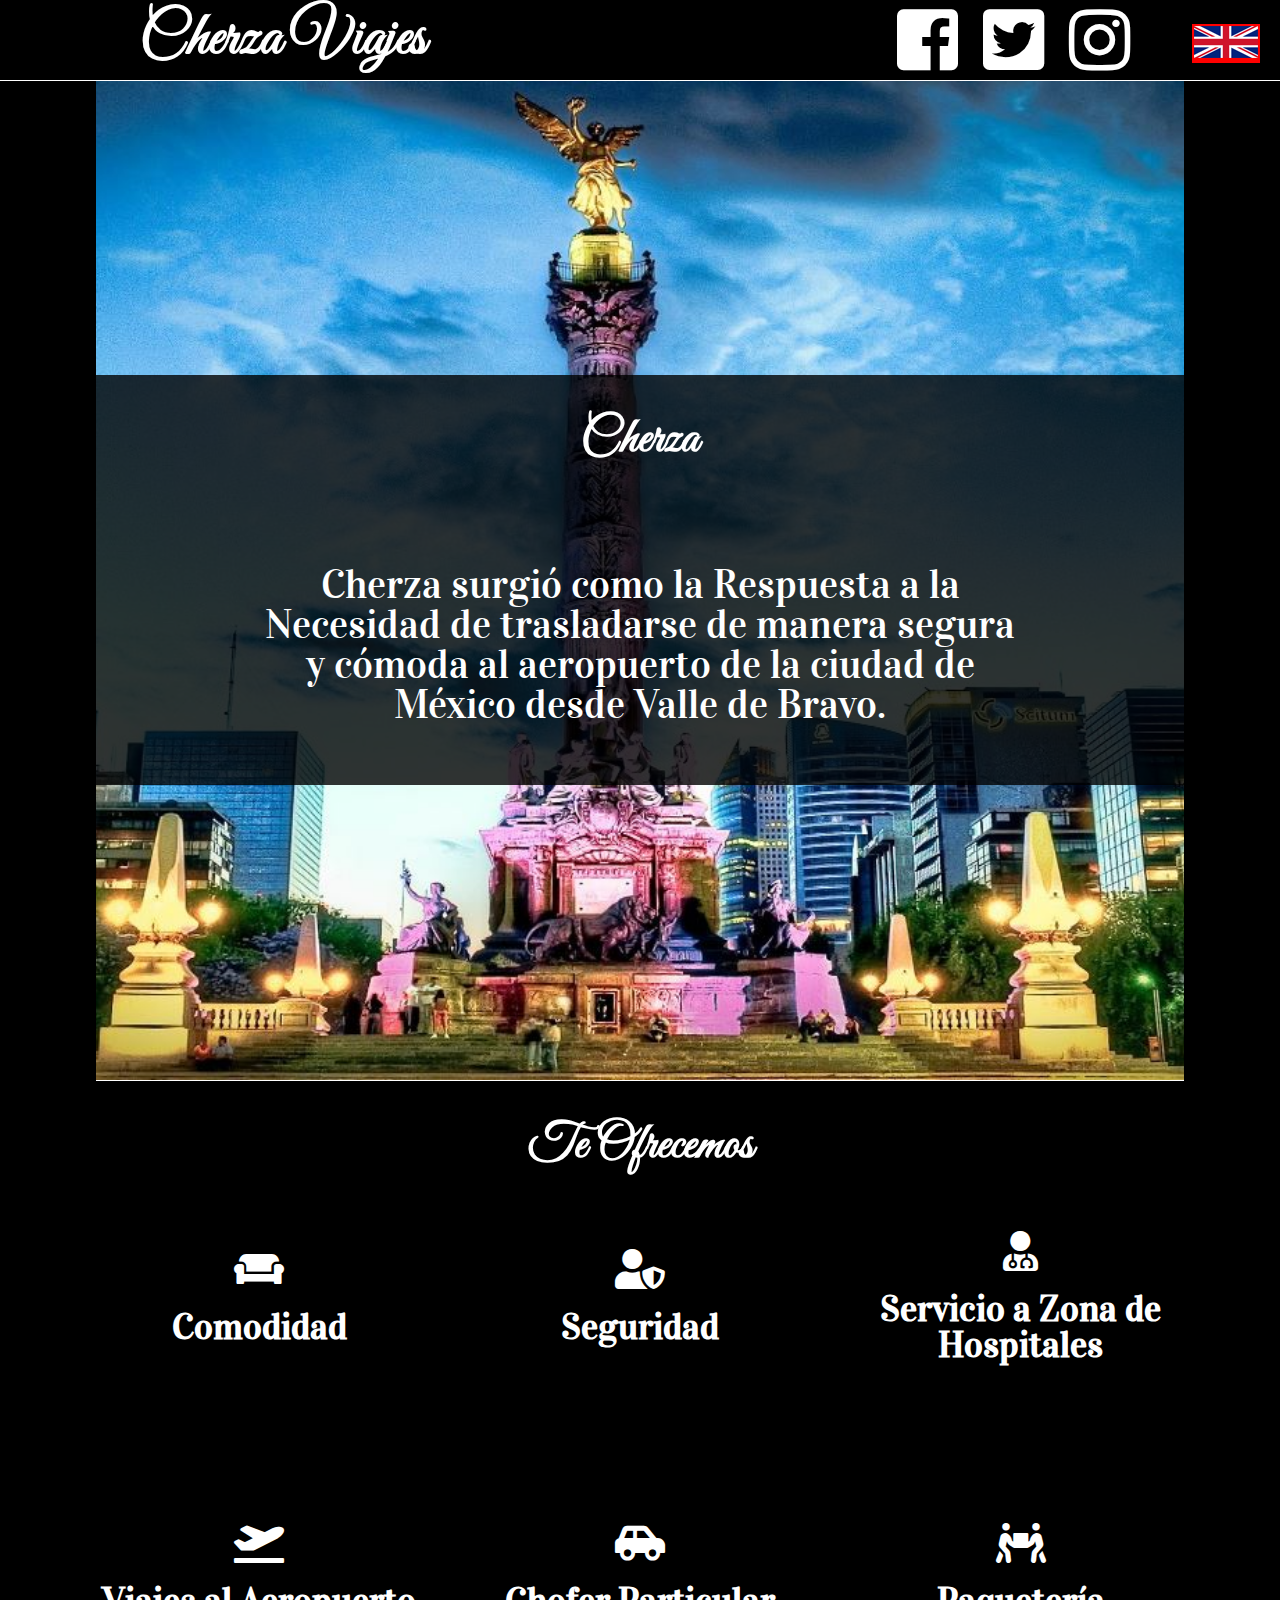
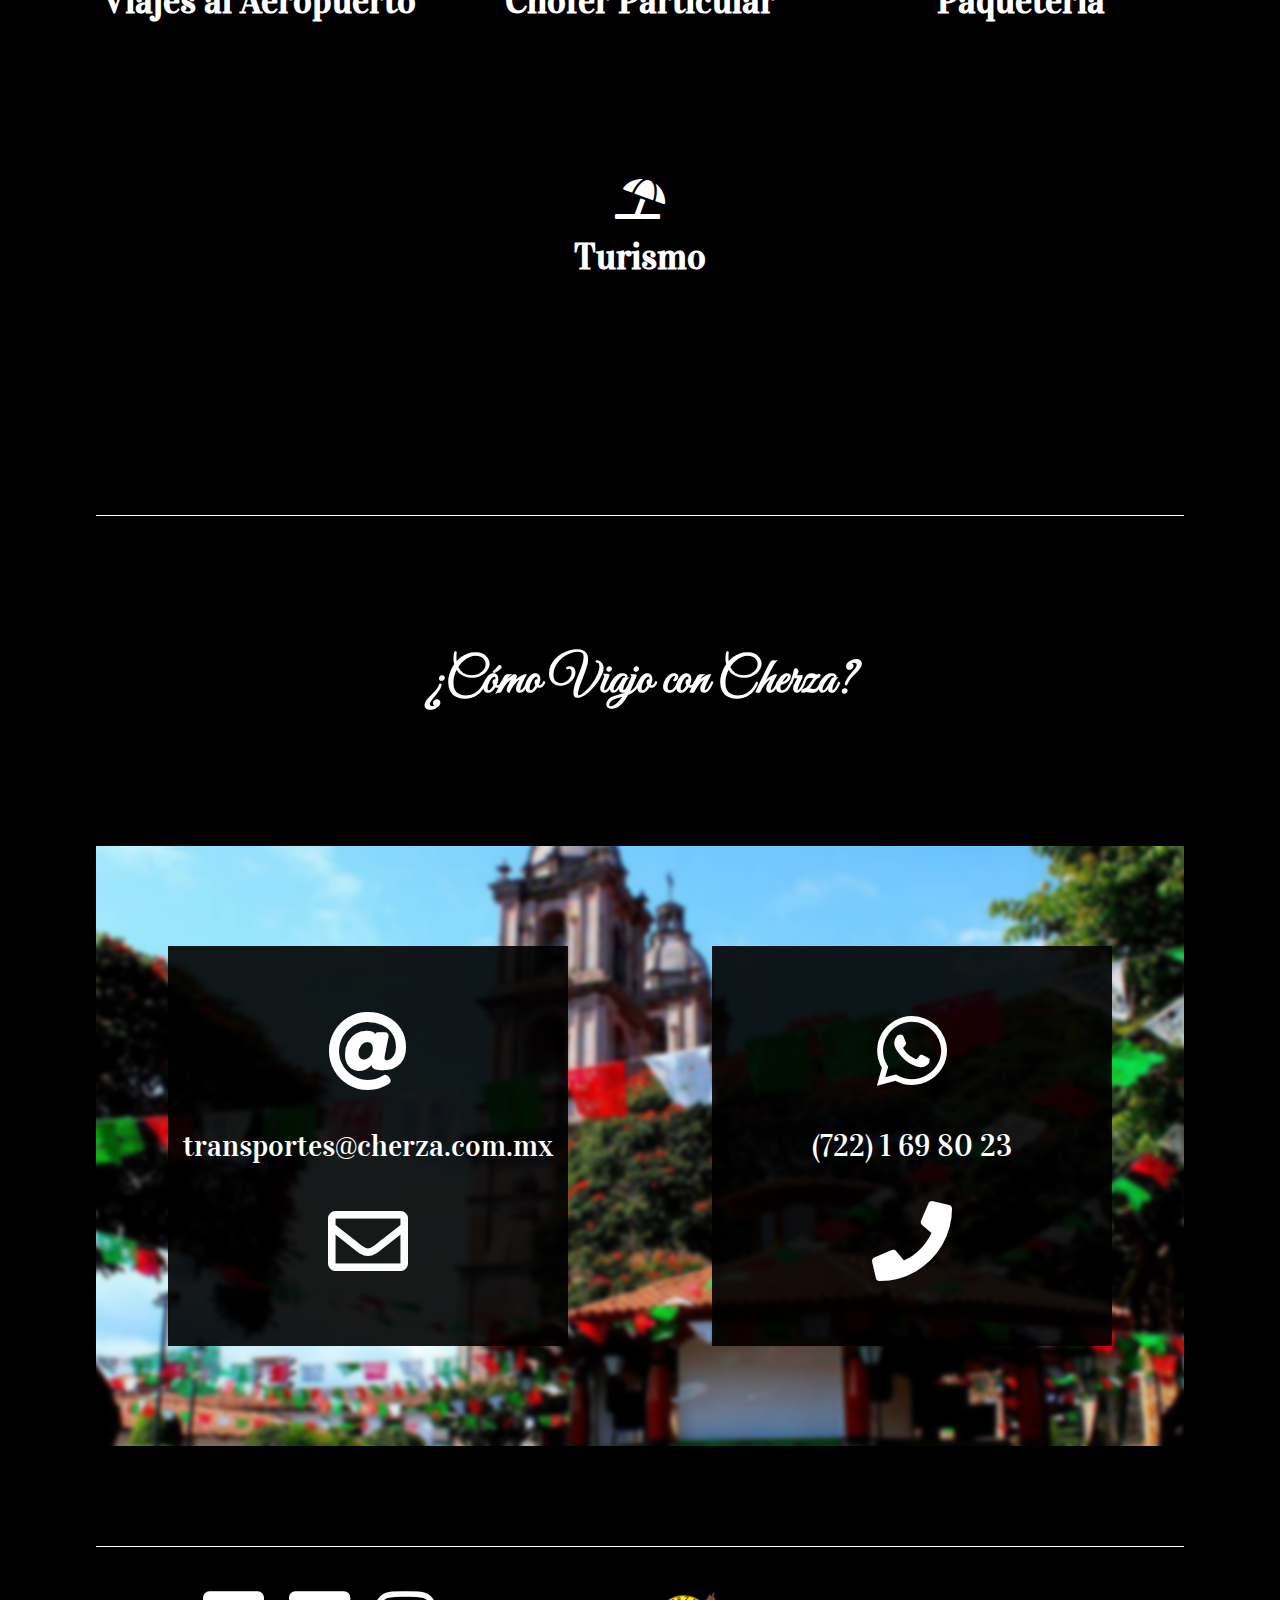
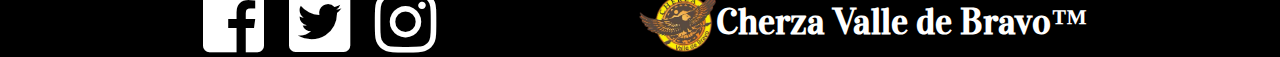
<file: index.html>
<!DOCTYPE html>
<html lang="es">

<head>
  <meta charset="utf-8">
  <meta name="viewport" content="width=device-width, initial-scale=1" />
  <title>Cherza Viajes Valle de Bravo </title>
  <link href="./media/image/favicon.ico" type="image/png" rel="icon" />
  <link href="./media/css/reset.css" rel="stylesheet" type="text/css" />
  <link href="./media/css/all.css" rel="stylesheet">
  <link href="./media/css/index.css" rel="stylesheet" type="text/css" />
  <link href="https://fonts.googleapis.com/css?family=Great+Vibes|Vidaloka" rel="stylesheet">
</head>


<body>
  <!-- NAVIGATION BAR FIXED TOP -->
  <div id="bar">
    <div>
      <h2> Cherza Viajes</h2>
    </div>
    <!-- <div>
          <h1>Cherza Viajes</h1>
        </div> -->
    <nav>
      <a href="https://urlgeni.us/facebook/cherza" target="_blank"><i class="fab fa-facebook-square"></i></a>
      <a href="https://urlgeni.us/twitter/cherza" target="_blank"><i class="fab fa-twitter-square"></i></a>
      <a href="https://urlgeni.us/instagram/cherza" target="_blank"><i class="fab fa-instagram"></i></a>
    </nav>
  </div>

  <!-- LANDING PAGE, IMAGE SLIDESHOW -->
  <!-- <header class="centrado">
        <img src='./media/image/centro-valle2.jpg' alt="cherza Valle de Bravo" />
      </header> -->
  <div id="multilingual">
    <a href="./en.html" hreflang="en" lang="en">  <img src="./media/image/english-version.png" alt ="English Flag" title ="English Version"/><span></span></a>
  </div>
  <!-- WHO WE ARE -->
  <main class="centrado">
    <div>
      <h1>Cherza</h1>
      <p>
        Cherza surgió como la Respuesta a la Necesidad de trasladarse de manera segura y cómoda al aeropuerto de la ciudad de México desde Valle de Bravo.
      </p>
    </div>
  </main>

  <!-- PRODUCT, WHY US, WHAT WE OFFER -->
  <section class="centrado">
    <div>
      <h1>Te Ofrecemos</h1>
    </div>

    <div class="infopack">
      <div class="infobox">
        <div class="selector">
          <i class="fas fa-couch"></i>
          <h2>Comodidad</h2>
        </div>
        <p>
          Te ofrecemos vehículos espaciosos, limpios y con aire acondicionado, para hacer que tu viaje sea confortable: Tenemos vehículos para 4, 7 y 14 personas (contamos con asientos para bebé).
        </p>
      </div>
      <div class="infobox">
        <div class="selector">
          <i class="fas fa-user-shield"></i>
          <h2>Seguridad</h2>
        </div>
        <p>
          Nuestros conductores están avalados por Cherza para que tu única preocupación sea disfrutar el viaje.<br /> Todas las unidades reciben servicios continuamente para garantizar tu seguridad.
        </p>
      </div>
      <div class="infobox">
        <div class="selector">
          <i class="fas fa-user-md"></i>
          <h2>Servicio a Zona de Hospitales</h2>
        </div>
        <p>
          Garantizandote llegar a tiempo a todas tus citas médicas (pregunta por nuestros descuentos).
        </p>
      </div>
    </div>

    <div class="infopack">

      <div class="infobox">
        <div class="selector">
          <i class="fas fa-plane-departure"></i>
          <h2>Viajes al Aeropuerto</h2>
        </div>
        <p>
          <em>Trasladarte desde donde te encuentres al Aeropuerto (CDMX o Toluca) ya es posible con Cherza!</em><br /><br /> *También tenemos servicio a toda la república.
        </p>
      </div>
      <div class="infobox">
        <div class="selector">
          <i class="fas fa-car-side"></i>
          <h2>Chofer Particular</h2>
        </div>
        <p>
          Te llevamos de compras, de paseo, conciertos o a realizar algún trámite en tu própio vehículo, para que disfrutes tus actividades sin preocuparte por manejar.
        </p>
      </div>
      <div class="infobox fila">
        <div class="selector">
          <i class="fas fa-people-carry"></i>
          <h2>Paquetería</h2>
        </div>
        <p>
          Llevamos tus envíos y garantizamos la entrega a la hora acordada en perfectas condiciones.<br /> *Incluye Obras de Arte y artículos frágiles.
        </p>
      </div>
    </div>

    <div class="infopack" id="holydays">
      <div class="infobox fila">
        <div class="selector">
          <i class="fas fa-umbrella-beach"></i>
          <h2>Turismo</h2>
        </div>
        <p>
          Si deseas viajar con amigos y familiares por toda la república Mexicana, Cherza te lleva.
        </p>
      </div>
    </div>
  </section>

  <!-- CONTACT -->
  <footer>
    <h1>¿Cómo Viajo con Cherza?</h1>

    <div id="footah" class="centrado">
      <!-- EMAIL -->
      <div>
        <i class="fas fa-at"></i>
        <a href="mailto:transportes@cherza.com.mx?subject=Cotizacion%20Viaje">transportes@cherza.com.mx</a>
        <i class="far fa-envelope segundo"></i>
      </div>
      <!-- TELEFONO -->
      <div>
        <i class="fab fa-whatsapp"></i>
        <a href="tel: +52 722 1 69 80 23"> (722) 1 69 80 23</a>
        <i class="fas fa-phone segundo"></i>
      </div>
    </div>

    <div id="last-part" class="centrado">

      <nav>
        <a href="https://urlgeni.us/facebook/cherza" target="_blank"><i class="fab fa-facebook-square"></i></a>
        <a href="https://urlgeni.us/twitter/cherza" target="_blank"><i class="fab fa-twitter-square"></i></a>
        <a href="https://urlgeni.us/instagram/cherza" target="_blank"><i class="fab fa-instagram"></i></a>
      </nav>
      <div>
        <img src="./media/image/cherza-logo.png" alt="logo cherza Valle de Bravo" />
        <h2>Cherza Valle de Bravo&trade;</h2>
      </div>
    </div>
  </footer>

  <script src="https://ajax.googleapis.com/ajax/libs/jquery/3.3.1/jquery.min.js"></script>
  <script src='./media/js/index.js'></script>
</body>

</html>
</file>
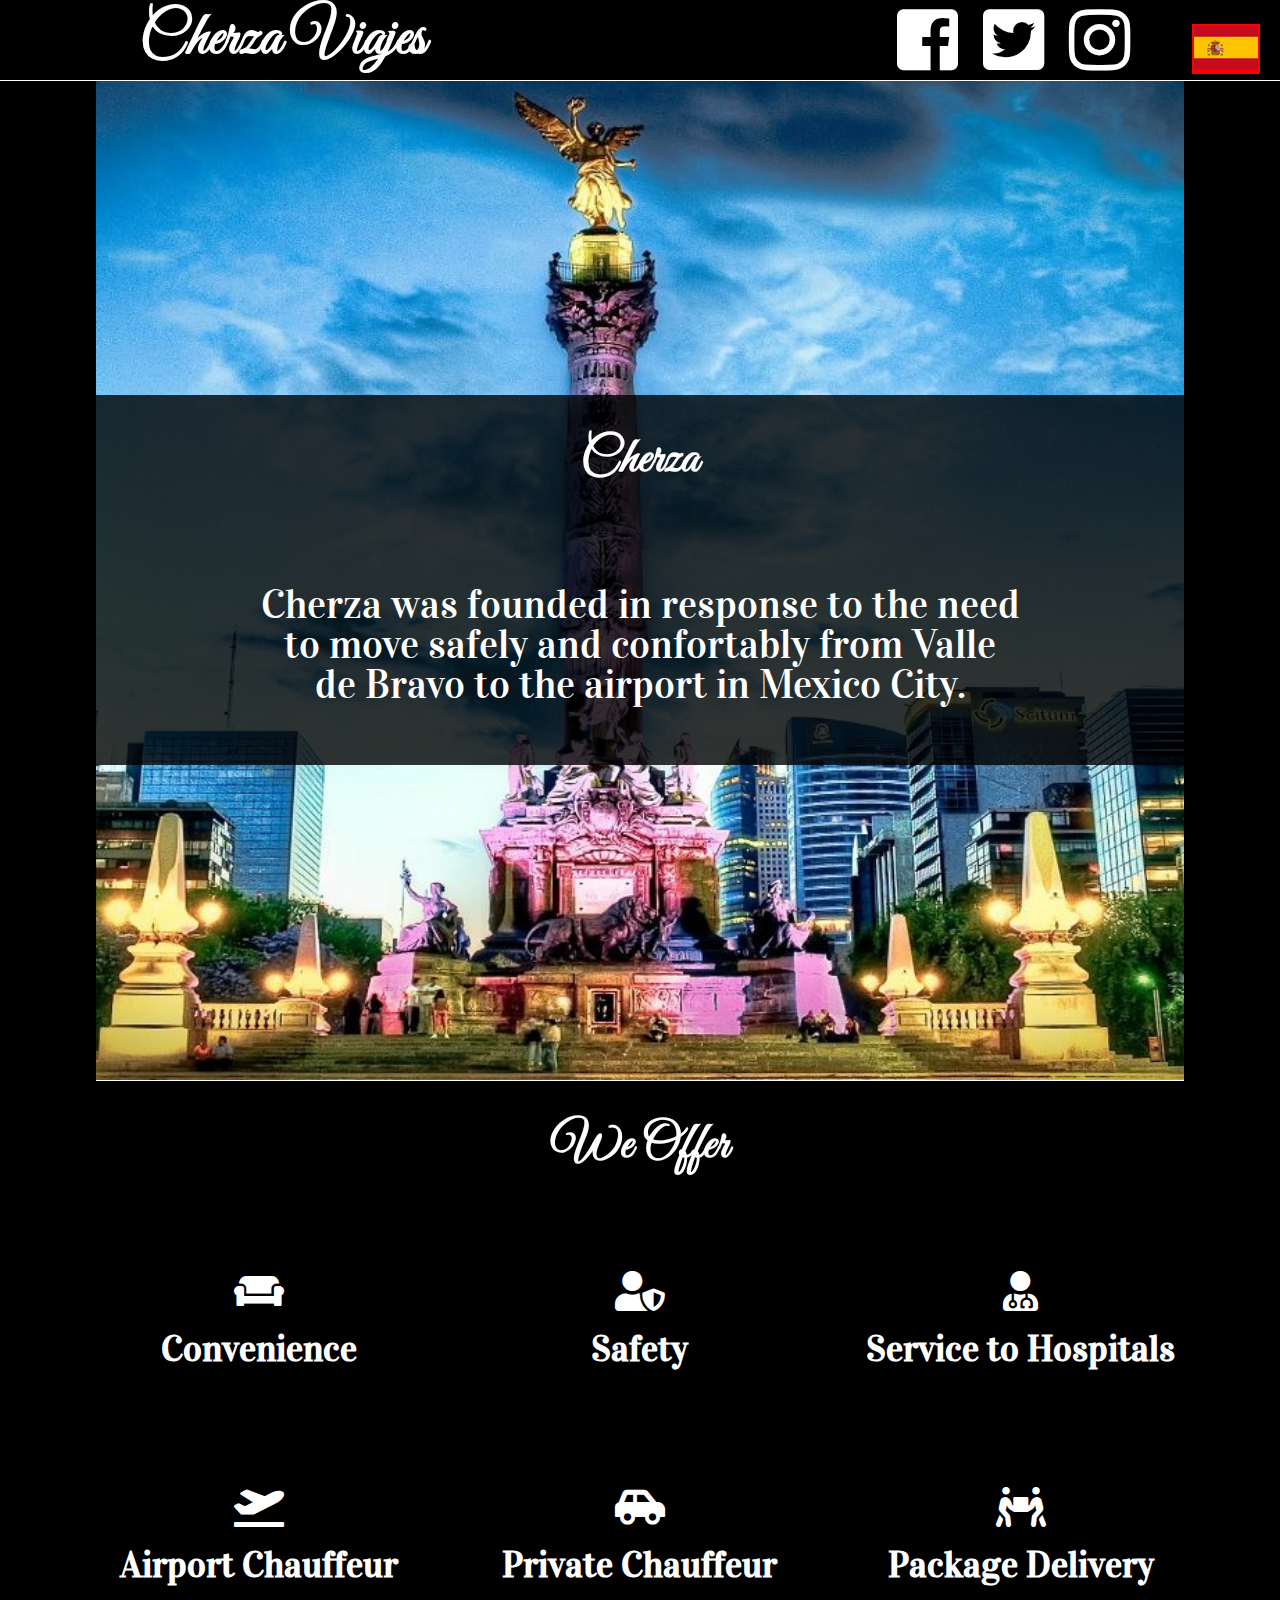
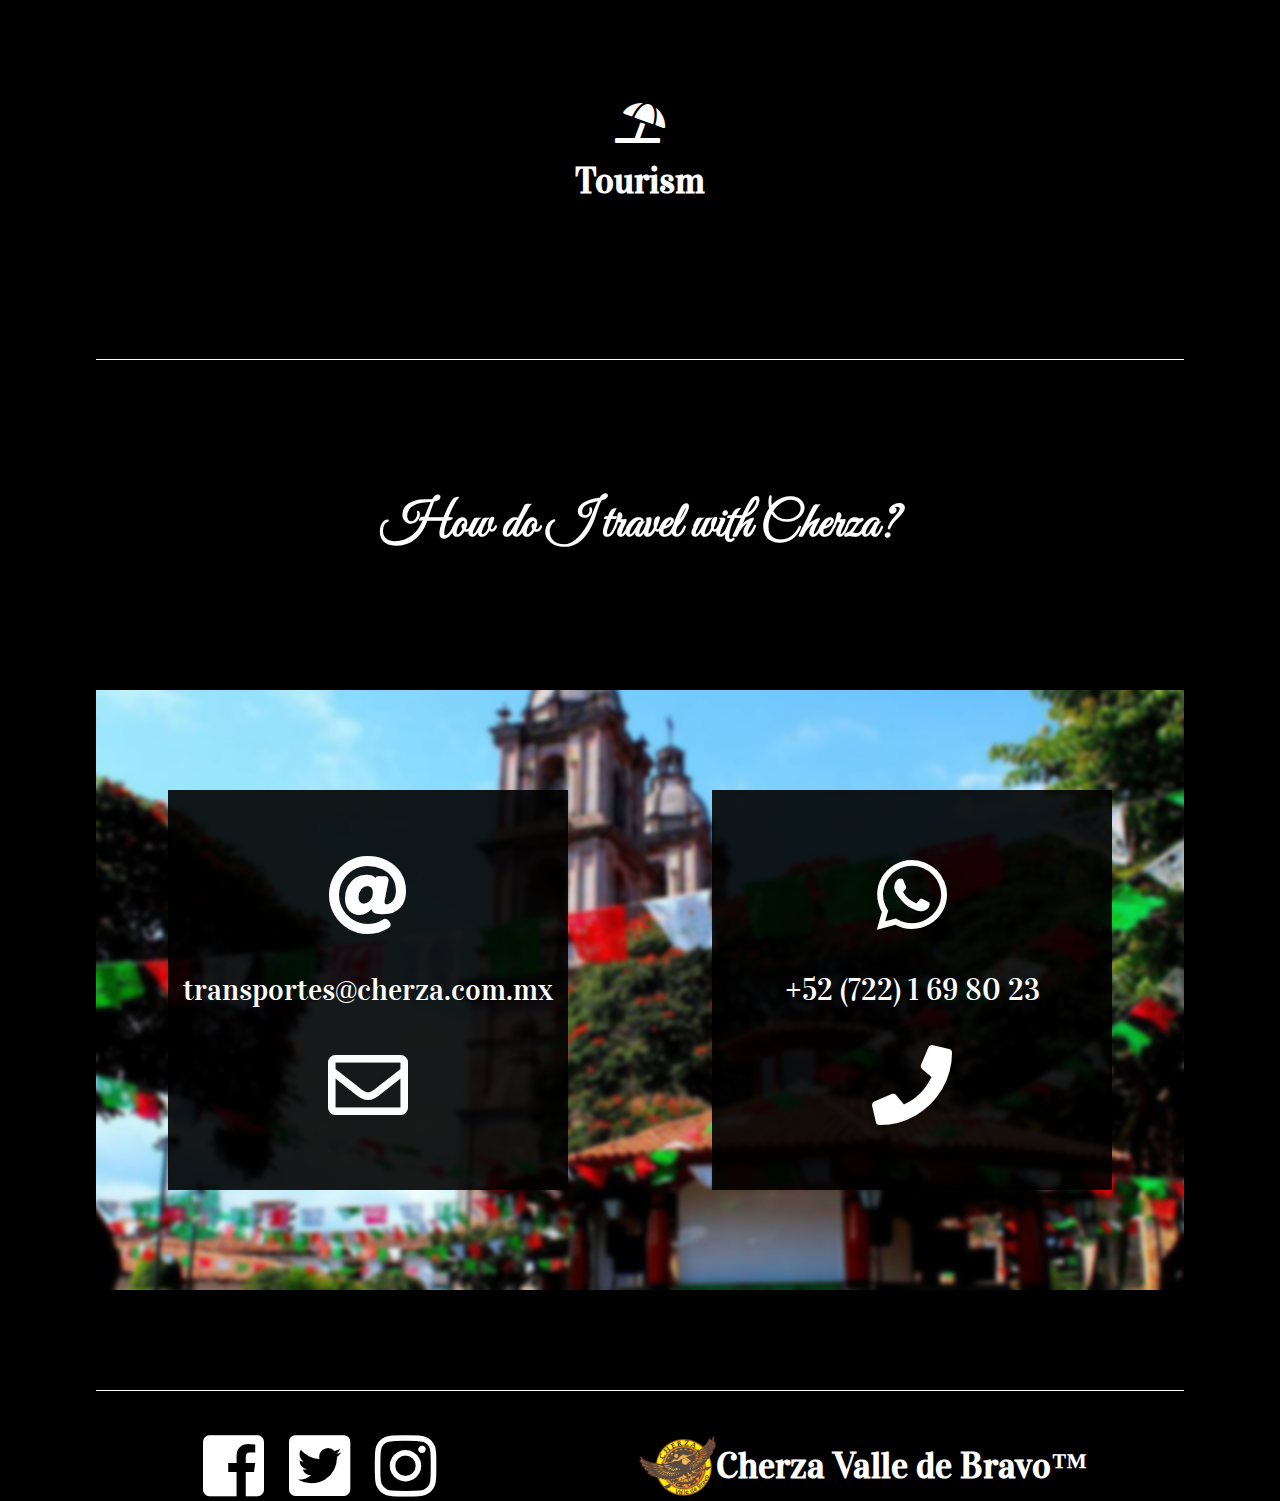
<file: en.html>
<!DOCTYPE html>
<html lang="en">

<head>
  <meta charset="utf-8">
  <meta name="viewport" content="width=device-width, initial-scale=1" />
  <title>Cherza Viajes Valle de Bravo  </title>
  <link href="./media/image/favicon.ico" type="image/png" rel="icon" />
  <link href="./media/css/reset.css" rel="stylesheet" type="text/css" />
  <link href="./media/css/all.css" rel="stylesheet">
  <link href="./media/css/english.css" rel="stylesheet" type="text/css" />
  <link href="https://fonts.googleapis.com/css?family=Great+Vibes|Vidaloka" rel="stylesheet">
</head>


<body>
  <!-- NAVIGATION BAR FIXED TOP -->
  <div id="bar">
    <div>
      <h2> Cherza Viajes</h2>
    </div>
    <!-- <div>
          <h1>Cherza Viajes</h1>
        </div> -->
    <nav>
      <a href="https://urlgeni.us/facebook/cherza" target="_blank"><i class="fab fa-facebook-square"></i></a>
      <a href="https://urlgeni.us/twitter/cherza" target="_blank"><i class="fab fa-twitter-square"></i></a>
      <a href="https://urlgeni.us/instagram/cherza" target="_blank"><i class="fab fa-instagram"></i></a>
    </nav>
  </div>

  <!-- LANDING PAGE, IMAGE SLIDESHOW -->
  <!-- <header class="centrado">
        <img src='./media/image/centro-valle2.jpg' alt="cherza Valle de Bravo" />
      </header> -->
      <div id="multilingual">
<a href="./index.html" hreflang="es" lang="es">  <img src="./media/image/version-español.png" alt ="Spanish Flag" title ="Ver en Español"/></a>      </div>

  <!-- WHO WE ARE -->
  <main class="centrado">
    <div>
      <h1>Cherza</h1>
      <p>
        Cherza was founded in response to the need to move safely and confortably from Valle de Bravo to the airport in Mexico City.
      </p>
    </div>
  </main>

  <!-- PRODUCT, WHY US, WHAT WE OFFER -->
  <section class="centrado">
    <div>
      <h1>We Offer</h1>
    </div>

    <div class="infopack">
      <div class="infobox">
        <div class="selector">
          <i class="fas fa-couch"></i>
          <h2>Convenience</h2>
        </div>
        <p>
          We offer clean spacious air-conditioned vehicles to make your trip comfortable.<br /><Br />
          Our cars can accommodate groups of 4, 7 or 14 people. We also offer car seats for children.
        </p>
      </div>
      <div class="infobox">
        <div class="selector">
          <i class="fas fa-user-shield"></i>
          <h2>Safety</h2>
        </div>
        <p>
        Our drivers are certified by Cherza so that you can enjoy your trip without concern.<br /><br /> All of our vehicles receive frequent service in order to guarantee your security.
        </p>
      </div>
      <div class="infobox">
        <div class="selector">
          <i class="fas fa-user-md"></i>
          <h2>Service to Hospitals</h2>
        </div>
        <p>
          We guarantee timely arrival to all medical appointments, and offer discounts for medical trips.
        </p>
      </div>
    </div>

    <div class="infopack">

      <div class="infobox">
        <div class="selector">
          <i class="fas fa-plane-departure"></i>
          <h2>Airport Chauffeur</h2>
        </div>
        <p>
          We will happily bring you to and from the airport in Mexico City or Toluca.<br /><br /> We also offer service from Valle de Bravo to any location in Mexico.
        </p>
      </div>
      <div class="infobox">
        <div class="selector">
          <i class="fas fa-car-side"></i>
          <h2>Private Chauffeur</h2>
        </div>
        <p>
        We will drive you to your appointments, errands, or celebrations in your own vehicle so that you can enjoy your activities without needing to drive.
        </p>
      </div>
      <div class="infobox fila">
        <div class="selector">
          <i class="fas fa-people-carry"></i>
          <h2>Package Delivery</h2>
        </div>
        <p>
          We guarantee to deliver your packages on time and in perfect condition.<br /><br />
          This includes art and fragile items.
        </p>
      </div>
    </div>

    <div class="infopack" id="holydays">
      <div class="infobox fila">
        <div class="selector">
          <i class="fas fa-umbrella-beach"></i>
          <h2>Tourism</h2>
        </div>
        <p>
          Anywhere you want to travel in Mexico, with friends or family, Cherza will take you.
        </p>
      </div>
    </div>
  </section>

  <!-- CONTACT -->
  <footer>
    <h1>How do I travel with Cherza?</h1>

    <div id="footah" class="centrado">
      <!-- EMAIL -->
      <div>
        <i class="fas fa-at"></i>
        <a href="mailto:transportes@cherza.com.mx?subject=Cotizacion%20Viaje">transportes@cherza.com.mx</a>
        <i class="far fa-envelope segundo"></i>
      </div>
      <!-- TELEFONO -->
      <div>
        <i class="fab fa-whatsapp"></i>
        <a href="tel: +52 722 1 69 80 23"> +52 (722) 1 69 80 23</a>
        <i class="fas fa-phone segundo"></i>
      </div>
    </div>

    <div id="last-part" class="centrado">

      <nav>
        <a href="https://urlgeni.us/facebook/cherza" target="_blank"><i class="fab fa-facebook-square"></i></a>
        <a href="https://urlgeni.us/twitter/cherza" target="_blank"><i class="fab fa-twitter-square"></i></a>
        <a href="https://urlgeni.us/instagram/cherza" target="_blank"><i class="fab fa-instagram"></i></a>
      </nav>
      <div>
        <img src="./media/image/cherza-logo.png" alt="logo cherza Valle de Bravo" />
        <h2>Cherza Valle de Bravo&trade;</h2>
      </div>
    </div>
  </footer>

  <script src="https://ajax.googleapis.com/ajax/libs/jquery/3.3.1/jquery.min.js"></script>
  <script src='./media/js/index.js'></script>
</body>

</html>
</file>
<file: media/css/index.css>
/* ESTILOS DE PRUEBA */

/* font-family: 'Great Vibes', cursive;
font-family: 'Vidaloka', serif; */

/* GENERAL STYLES */

html {
  background-color: hsla(220, 50%, 0%, 1);
  font-size: 20px;
  font-family: 'Vidaloka', serif;
}

.centrado {
  width: 85%;
  margin: 0 auto;
  position: relative;
  top: 80px;
  top: 4rem;
}

h1 {
  font-size: 50px;
  font-size: 2.5rem;
  font-weight: bold;
  margin: 40px 0;
  margin: 2rem 0;
  font-family: 'Great Vibes', cursive;
}

h2 {
  font-size: 36px;
  font-size: 1.8rem;
  font-weight: bold;
}

i {
  margin: 20px;
  margin: 1rem;
}

/* Multilingual BOx */

#multilingual {
  margin: 0;
  padding: 2px;
  padding: .1rem;
  background-color: hsla(360, 100%, 50%, 1);
  position: absolute;
  top: 24px;
  top: 1.2rem;
  right: 20px;
  right: 1rem;
  z-index: 20;
}

#multilingual a {
  text-decoration: none;
  padding: 0;
  margin: 0;
}

/* FIXED TOP BAR STYLES */

#bar {
  background-color: hsla(120, 100%, 0%, .9);
  border-bottom: 1px solid hsl(100, 0%, 100%);
  position: fixed;
  -webkit-box-pack: justify;
  -ms-flex-pack: justify;
  justify-content: space-between;
  top: 0;
  width: 100%;
  height: 80px;
  height: 4rem;
  display: -webkit-box;
  display: -ms-flexbox;
  display: flex;
  -webkit-box-align: center;
  -ms-flex-align: center;
  align-items: center;
  z-index: 10;
}

#bar h2 {
  font-size: 60px;
  font-size: 3rem;
  margin-left: 140px;
  margin-left: 7rem;
  color: hsl(100, 0%, 100%);
  font-family: 'Great Vibes', cursive;
}

#bar nav {
  margin-right: 140px;
  margin-right: 7rem;
}

/* NAVIGATION LINK SECTION (TOP BAR AND FOOTER) */

nav i {
  color: hsl(100, 0%, 100%);
  font-size: 70px;
  font-size: 3.5rem;
  margin: 0 10px;
  margin: 0 0.5rem;
}

nav i:hover {
  color: hsla(60, 100%, 0%, 1);
  text-shadow: 0 0 7px hsla(60, 100%, 100%, 1);
}

/* LANDING PAGE */

header {
  display: -webkit-box;
  display: -ms-flexbox;
  display: flex;
  -webkit-box-pack: center;
  -ms-flex-pack: center;
  justify-content: center;
}

header img {
  width: 100%;
}

/* MAIN PART */

main {
  height: auto;
  background-image: url('../image/angel-indep.jpg');
  background-size: cover;
  background-position: center;
  background-color: hsl(210, 100%, 80%);
  display: -webkit-box;
  display: -ms-flexbox;
  display: flex;
  -webkit-box-orient: vertical;
  -webkit-box-direction: normal;
  -ms-flex-direction: column;
  flex-direction: column;
  -webkit-box-align: center;
  -ms-flex-align: center;
  align-items: center;
  -webkit-box-pack: center;
  -ms-flex-pack: center;
  justify-content: center;
  height: 1000px;
  height: 50rem;
  color: hsl(100, 100%, 100%);
  border-bottom: 1px solid white;
}

main div p {
  font-size: 40px;
  font-size: 2rem;
  width: 70%;
  margin: 60px;
  margin: 3rem;
  text-align: center;
}

main div {
  display: -webkit-box;
  display: -ms-flexbox;
  display: flex;
  -webkit-box-orient: vertical;
  -webkit-box-direction: normal;
  -ms-flex-direction: column;
  flex-direction: column;
  -webkit-box-align: center;
  -ms-flex-align: center;
  align-items: center;
  background-color: hsla(360, 0%, 0%, .8);
}

/* INFORMATION PART */

section {
  background-color: hsl(200, 100%, 0%);
  display: -webkit-box;
  display: -ms-flexbox;
  display: flex;
  -webkit-box-orient: vertical;
  -webkit-box-direction: normal;
  -ms-flex-direction: column;
  flex-direction: column;
  color: hsl(220, 50%, 100%);
  border-bottom: 1px solid hsl(100, 100%, 100%);
  padding-bottom: 100px;
  padding-bottom: 5rem;
}

section div:first-child {
  -ms-flex-item-align: center;
  align-self: center;
}

.infopack {
  display: -webkit-box;
  display: -ms-flexbox;
  display: flex;
  -webkit-box-align: center;
  -ms-flex-align: center;
  align-items: center;
  -webkit-box-pack: justify;
  -ms-flex-pack: justify;
  justify-content: space-between;
  margin-bottom: 100px;
  margin-bottom: 5rem;
}

.infobox {
  -ms-flex-preferred-size: 30%;
  flex-basis: 30%;
  display: -webkit-box;
  display: -ms-flexbox;
  display: flex;
  -webkit-box-orient: vertical;
  -webkit-box-direction: normal;
  -ms-flex-direction: column;
  flex-direction: column;
  -webkit-box-align: center;
  -ms-flex-align: center;
  align-items: center;
  margin-bottom: 40px;
  margin-bottom: 2rem;
}

.infobox p {
  margin-top: 40px;
  margin-top: 2rem;
  width: 80%;
  display: none;
  text-shadow: none;
  font-size: 30px;
  font-size: 1.5rem;
  text-align: justify;
}

.selector {
  text-align: center;
}

.selector i {
  font-size: 40px;
  font-size: 2rem;
  /* color:hsl(120, 98%, 20%); */
  /* color: hsl(10, 80%, 35%); */
  /* color: hsl(225, 100%,65%); */
  /* text-shadow: 1px 1px 1px hsl(120, 98%, 20%); */
}

#holydays {
  -webkit-box-pack: center;
  -ms-flex-pack: center;
  justify-content: center;
}

.fila {
  margin-top: 0px;
  margin-top: 0rem;
}

.infobox:hover {
  cursor: pointer;
}

.infobox:hover div i {
  font-size: 60px;
  font-size: 3rem;
}

/* CONTACT, MAIL, NUMBERS AND NAVIGATION LINK SECTON (JUST FOOTER) */

footer {
  padding-top: 100px;
  padding-top: 5rem;
  margin-top: 80px;
  margin-top: 4rem;
  background-color: hsl(300, 80%, 0%);
  color: hsl(100, 100%, 100%);
  display: -webkit-box;
  display: -ms-flexbox;
  display: flex;
  -webkit-box-orient: vertical;
  -webkit-box-direction: normal;
  -ms-flex-direction: column;
  flex-direction: column;
  -webkit-box-align: center;
  -ms-flex-align: center;
  align-items: center;
}

footer h1 {
  margin-bottom: 60px;
  margin-bottom: 3rem;
  text-align: center;
}

#footah {
  background-image: url('../image/centro-valle-desenfoque.jpg');
  background-position: center;
  height: 600px;
  height: 30rem;
  display: -webkit-box;
  display: -ms-flexbox;
  display: flex;
  background-size: cover;
  display: flex;
  -webkit-box-align: center;
  -ms-flex-align: center;
  align-items: center;
}

#footah div {
  height: 400px;
  height: 20rem;
  width: 400px;
  width: 20rem;
  margin: 0 auto;
  color: white;
  background-color: hsla(100, 100%, 0%, .9);
  display: -webkit-box;
  display: -ms-flexbox;
  display: flex;
  -webkit-box-orient: vertical;
  -webkit-box-direction: normal;
  -ms-flex-direction: column;
  flex-direction: column;
  -webkit-box-align: center;
  -ms-flex-align: center;
  align-items: center;
  -webkit-box-pack: center;
  -ms-flex-pack: center;
  justify-content: center;
  font-size: 30px;
  font-size: 1.5rem;
}

#footah a {
  text-decoration: none;
  color: white;
}

#footah i {
  font-size: 80px;
  font-size: 4rem;
  margin: 40px 0;
  margin: 2rem 0;
}

#last-part {
  margin-top: 100px;
  margin-top: 5rem;
  display: -webkit-box;
  display: -ms-flexbox;
  display: flex;
  -webkit-box-align: center;
  -ms-flex-align: center;
  align-items: center;
  -ms-flex-pack: distribute;
  justify-content: space-around;
  padding-top: 40px;
  padding-top: 2rem;
  border-top: 1px solid white;
}

#last-part div {
  display: -webkit-box;
  display: -ms-flexbox;
  display: flex;
  -webkit-box-align: center;
  -ms-flex-align: center;
  align-items: center;
}

#last-part div img {
  height: 60px;
  height: 3rem;
}

/* MEDIA QUERIES FROM HERE */

/* MEDIA QUERIES FROM HERE */

/* MEDIA QUERIES FROM HERE */

/* MEDIA QUERIES FROM HERE */

@media only screen and (max-width:1024px) {
  main {
    height: 30rem;
  }
  main div p {
    margin: 1rem;
    font-size: 1.2rem;
    width: 70%;
  }
  #footah div {
    font-size: 1.3rem;
    height: 10rem;
    width: 16rem;
  }
  #footah .segundo {
    display: none;
  }
  #footah i {
    font-size: 2rem;
    margin: 0.5rem;
  }
}

@media only screen and (max-width:850px) {
  #multilingual {
    top: 4.5rem;
    background-color: transparent;
    right: 50%;
    -webkit-transform: translate(50%, 0);
    transform: translate(50%, 0);
  }
  #multilingual a img {
    width: 3rem;
  }
  .centrado {
    width: 100%;
  }
  #bar {
    -webkit-box-pack: center;
    -ms-flex-pack: center;
    justify-content: center;
    position: absolute;
    top: 0;
  }
  #bar nav {
    display: none;
  }
  #bar h2 {
    font-size: 2rem;
    margin: 0;
  }
  #footah {
    -webkit-box-orient: vertical;
    -webkit-box-direction: normal;
    -ms-flex-direction: column;
    flex-direction: column;
    -ms-flex-pack: distribute;
    justify-content: space-around;
    -webkit-box-align: stretch;
    -ms-flex-align: stretch;
    -ms-grid-row-align: stretch;
    align-items: stretch;
  }
  #footah div {
    width: 100%;
    height: 7rem;
  }
  #last-part div {
    font-size: 1.5rem;
  }
  #last-part {
    -webkit-box-orient: vertical;
    -webkit-box-direction: normal;
    -ms-flex-direction: column;
    flex-direction: column;
    -webkit-box-pack: center;
    -ms-flex-pack: center;
    justify-content: center;
    -webkit-box-align: center;
    -ms-flex-align: center;
    -ms-grid-row-align: center;
    align-items: center;
  }
  #last-part div img {
    height: 2rem;
  }
  #last-part nav i {
    font-size: 2rem;
  }
  .infobox p {
    font-size: 1rem;
  }
  h2 {
    font-size: 1.2rem;
  }
  main div p {
    width: 90%;
  }
  .infopack {
    -webkit-box-orient: vertical;
    -webkit-box-direction: normal;
    -ms-flex-direction: column;
    flex-direction: column;
  }
  .infobox {
    margin: 1rem auto;
  }
}
</file>
<file: media/css/english.css>
/* ESTILOS DE PRUEBA */

/* font-family: 'Great Vibes', cursive;
font-family: 'Vidaloka', serif; */

/* GENERAL STYLES */

html {
  background-color: hsla(220, 50%, 0%, 1);
  font-size: 20px;
  font-family: 'Vidaloka', serif;
}

.centrado {
  width: 85%;
  margin: 0 auto;
  position: relative;
  top: 80px;
  top: 4rem;
}

h1 {
  font-size: 50px;
  font-size: 2.5rem;
  font-weight: bold;
  margin: 40px 0;
  margin: 2rem 0;
  font-family: 'Great Vibes', cursive;
}

h2 {
  font-size: 36px;
  font-size: 1.8rem;
  font-weight: bold;
}

i {
  margin: 20px;
  margin: 1rem;
}
/* Multilingual Box */
#multilingual {
  margin: 0;
  padding: 2px;
  padding: .1rem;
  background-color: hsla(360, 100%, 50%, 1);
  position: absolute;
  top: 24px;
  top: 1.2rem;
  right: 20px;
  right: 1rem;
  z-index: 20;
}

#multilingual a {
  text-decoration: none;
  padding: 0;
  margin: 0;
}
/* FIXED TOP BAR STYLES */

#bar {
  background-color: hsla(120, 100%, 0%, .9);
  border-bottom: 1px solid hsl(100, 0%, 100%);
  position: fixed;
  -webkit-box-pack: justify;
      -ms-flex-pack: justify;
          justify-content: space-between;
  top: 0;
  width: 100%;
  height: 80px;
  height: 4rem;
  display: -webkit-box;
  display: -ms-flexbox;
  display: flex;
  -webkit-box-align: center;
      -ms-flex-align: center;
          align-items: center;
  z-index: 10;
}

#bar h2 {
  font-size: 60px;
  font-size: 3rem;
  margin-left: 140px;
  margin-left: 7rem;
  color: hsl(100, 0%, 100%);
  font-family: 'Great Vibes', cursive;
}

#bar nav {
  margin-right: 140px;
  margin-right: 7rem;
}

/* NAVIGATION LINK SECTION (TOP BAR AND FOOTER) */

nav i {
  color: hsl(100, 0%, 100%);
  font-size: 70px;
  font-size: 3.5rem;
  margin: 0 10px;
  margin: 0 0.5rem;
}

nav i:hover {
  color: hsla(60, 100%, 0%, 1);
  text-shadow: 0 0 7px hsla(60, 100%, 100%, 1);
}

/* LANDING PAGE */

header {
  display: -webkit-box;
  display: -ms-flexbox;
  display: flex;
  -webkit-box-pack: center;
      -ms-flex-pack: center;
          justify-content: center;
}

header img {
  width: 100%;
}

/* MAIN PART */

main {
  height: auto;
  background-image: url('../image/angel-indep.jpg');
  background-size: cover;
  background-position: center;
  background-color: hsl(210, 100%, 80%);
  display: -webkit-box;
  display: -ms-flexbox;
  display: flex;
  -webkit-box-orient: vertical;
  -webkit-box-direction: normal;
      -ms-flex-direction: column;
          flex-direction: column;
  -webkit-box-align: center;
      -ms-flex-align: center;
          align-items: center;
  -webkit-box-pack: center;
      -ms-flex-pack: center;
          justify-content: center;
  height: 1000px;
  height: 50rem;
  color: hsl(100, 100%, 100%);
  border-bottom: 1px solid white;
}

main div p {
  font-size: 40px;
  font-size: 2rem;
  width: 70%;
  margin: 60px;
  margin: 3rem;
  text-align: center;
}

main div {
  display: -webkit-box;
  display: -ms-flexbox;
  display: flex;
  -webkit-box-orient: vertical;
  -webkit-box-direction: normal;
      -ms-flex-direction: column;
          flex-direction: column;
  -webkit-box-align: center;
      -ms-flex-align: center;
          align-items: center;
  background-color: hsla(360, 0%, 0%, .8);
}

/* INFORMATION PART */

section {
  background-color: hsl(200, 100%, 0%);
  display: -webkit-box;
  display: -ms-flexbox;
  display: flex;
  -webkit-box-orient: vertical;
  -webkit-box-direction: normal;
      -ms-flex-direction: column;
          flex-direction: column;
  color: hsl(220, 50%, 100%);
  border-bottom: 1px solid hsl(100, 100%, 100%);
  padding-bottom: 100px;
  padding-bottom: 5rem;
}

section div:first-child {
  -ms-flex-item-align: center;
      align-self: center;
}

.infopack {
  display: -webkit-box;
  display: -ms-flexbox;
  display: flex;
  -webkit-box-align: center;
      -ms-flex-align: center;
          align-items: center;
  -webkit-box-pack: justify;
      -ms-flex-pack: justify;
          justify-content: space-between;
  margin: 40px 0;
  margin: 2rem 0;
}

.infobox {
  -ms-flex-preferred-size: 30%;
      flex-basis: 30%;
  display: -webkit-box;
  display: -ms-flexbox;
  display: flex;
  -webkit-box-orient: vertical;
  -webkit-box-direction: normal;
      -ms-flex-direction: column;
          flex-direction: column;
  -webkit-box-align: center;
      -ms-flex-align: center;
          align-items: center;
  margin-bottom: 20px;
  margin-bottom: 1rem;
}

.infobox p {
  margin-top: 40px;
  margin-top: 2rem;
  width: 80%;
  display: none;
  text-shadow: none;
  font-size: 30px;
  font-size: 1.5rem;
  text-align: justify;
}

.selector {
  text-align: center;
}

.selector i {
  font-size: 40px;
  font-size: 2rem;
  /* color:hsl(120, 98%, 20%); */
    /* color: hsl(10, 80%, 35%); */
      /* color: hsl(225, 100%,65%); */
        /* text-shadow: 1px 1px 1px hsl(120, 98%, 20%); */
}

#holydays {
  -webkit-box-pack: center;
      -ms-flex-pack: center;
          justify-content: center;
}

.fila {
  margin-top: 0px;
  margin-top: 0rem;
}

.infobox:hover {
  cursor: pointer;
}

.infobox:hover div i {
  font-size: 60px;
  font-size: 3rem;
}

/* CONTACT, MAIL, NUMBERS AND NAVIGATION LINK SECTON (JUST FOOTER) */

footer {
  padding-top: 100px;
  padding-top: 5rem;
  margin-top: 80px;
  margin-top: 4rem;
  background-color: hsl(300, 80%, 0%);
  color: hsl(100, 100%, 100%);
  display: -webkit-box;
  display: -ms-flexbox;
  display: flex;
  -webkit-box-orient: vertical;
  -webkit-box-direction: normal;
      -ms-flex-direction: column;
          flex-direction: column;
  -webkit-box-align: center;
      -ms-flex-align: center;
          align-items: center;
}

footer h1 {
  margin-bottom: 60px;
  margin-bottom: 3rem;
  text-align: center;
}

#footah {
  background-image: url('../image/centro-valle-desenfoque.jpg');
  background-position: center;
  height: 600px;
  height: 30rem;
  display: -webkit-box;
  display: -ms-flexbox;
  display: flex;
  background-size: cover;
  display: flex;
  -webkit-box-align: center;
      -ms-flex-align: center;
          align-items: center;
}

#footah div {
  height: 400px;
  height: 20rem;
  width: 400px;
  width: 20rem;
  margin: 0 auto;
  color: white;
  background-color: hsla(100, 100%, 0%, .9);
  display: -webkit-box;
  display: -ms-flexbox;
  display: flex;
  -webkit-box-orient: vertical;
  -webkit-box-direction: normal;
      -ms-flex-direction: column;
          flex-direction: column;
  -webkit-box-align: center;
      -ms-flex-align: center;
          align-items: center;
  -webkit-box-pack: center;
      -ms-flex-pack: center;
          justify-content: center;
  font-size: 30px;
  font-size: 1.5rem;
}

#footah a {
  text-decoration: none;
  color: white;
}

#footah i {
  font-size: 80px;
  font-size: 4rem;
  margin: 40px 0;
  margin: 2rem 0;

}

#last-part {
  margin-top: 100px;
  margin-top: 5rem;
  display: -webkit-box;
  display: -ms-flexbox;
  display: flex;
  -webkit-box-align: center;
      -ms-flex-align: center;
          align-items: center;
  -ms-flex-pack: distribute;
      justify-content: space-around;
  padding-top: 40px;
  padding-top: 2rem;
  border-top: 1px solid white;
}

#last-part div {
  display: -webkit-box;
  display: -ms-flexbox;
  display: flex;
  -webkit-box-align: center;
      -ms-flex-align: center;
          align-items: center;
}

#last-part div img {
  height: 60px;
  height: 3rem;
}

/* MEDIA QUERIES FROM HERE */
/* MEDIA QUERIES FROM HERE */
/* MEDIA QUERIES FROM HERE */
/* MEDIA QUERIES FROM HERE */
@media only screen and (max-width:1024px){
main{
  height: 30rem;
}
main div p{
  margin: 1rem;
    font-size: 1.2rem;
  width: 70%;
}
#footah div {
  font-size: 1.3rem;
  height: 10rem;
  width: 16rem;
}
#footah .segundo{
  display: none;
}
#footah i {
  font-size: 2rem;
  margin: 0.5rem;
}

}
@media only screen and (max-width:850px){
  #multilingual {
    top: 4.5rem;
    background-color: transparent;
    right: 50%;
    -webkit-transform: translate(50%, 0);
            transform: translate(50%, 0);
  }
  #multilingual a img{
    width: 3rem;
  }
.centrado{
  width: 100%;
}
  #bar{
    -webkit-box-pack: center;
        -ms-flex-pack: center;
            justify-content: center;
    position: absolute;
    top: 0;
  }
#bar nav{
  display: none;
}
#bar h2 {
  font-size: 2rem;
  margin: 0;
}
#footah{
  -webkit-box-orient: vertical;
  -webkit-box-direction: normal;
      -ms-flex-direction: column;
          flex-direction: column;
  -ms-flex-pack: distribute;
      justify-content: space-around;
  -webkit-box-align: stretch;
      -ms-flex-align: stretch;
              -ms-grid-row-align: stretch;
          align-items: stretch;
}
#footah div{
  width: 100%;
  height: 7rem;
}
#last-part div {
    font-size: 1.5rem;
}
#last-part{
  -webkit-box-orient: vertical;
  -webkit-box-direction: normal;
      -ms-flex-direction: column;
          flex-direction: column;
  -webkit-box-pack: center;
      -ms-flex-pack: center;
          justify-content: center;
  -webkit-box-align: center;
      -ms-flex-align: center;
              -ms-grid-row-align: center;
          align-items: center;
}
#last-part div img {
  height: 2rem;
}
#last-part nav i{

    font-size: 2rem;
}
.infobox p{
  font-size: 1rem;
}
h2{
  font-size: 1.2rem;
}
main div p{
  width: 90%;
}
.infopack{
  -webkit-box-orient: vertical;
  -webkit-box-direction: normal;
      -ms-flex-direction: column;
          flex-direction: column;
}
.infobox{
  margin: 1rem auto;
}
}
</file>
